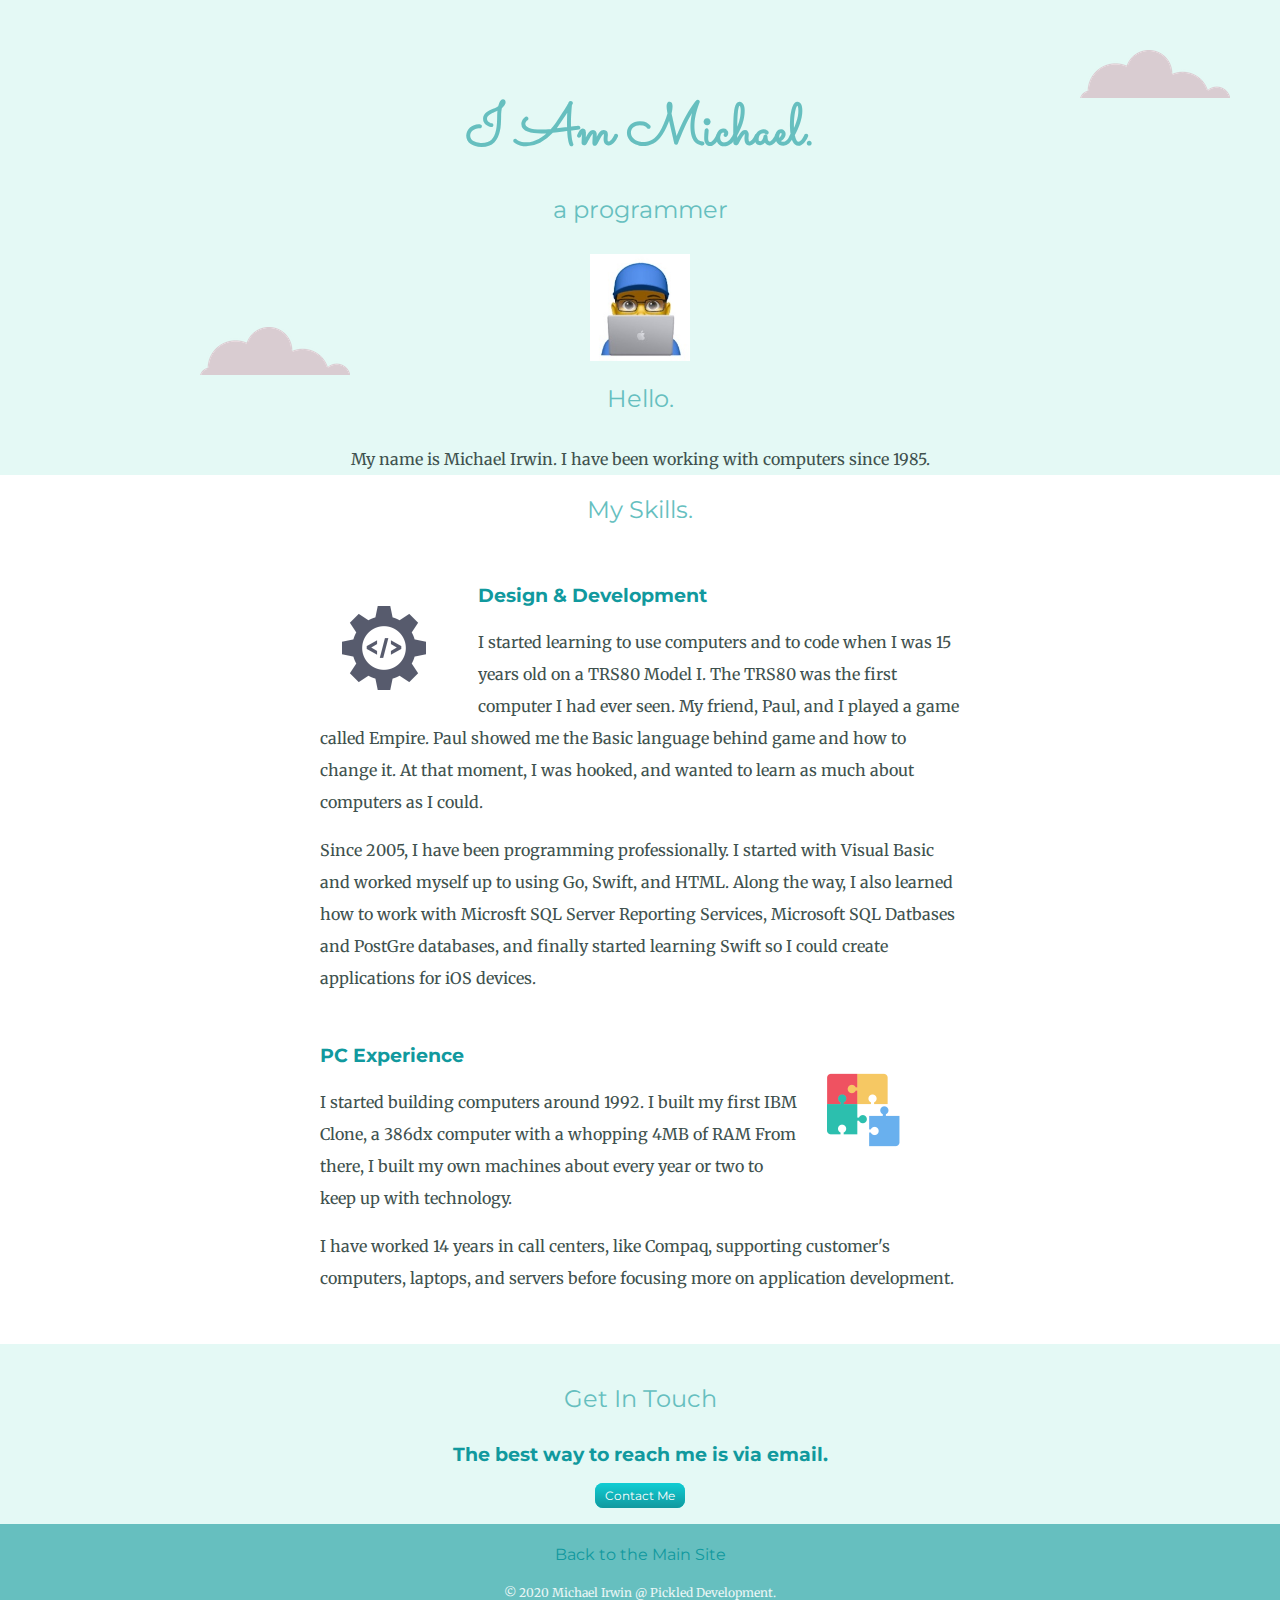
<file: about-me.html>
<!DOCTYPE html>
<html>
  <head>
    <meta charset="utf-8" />
    <meta http-equiv="X-UA-Compatible" content="IE=edge" />
    <title>Michael Irwin</title>
    <meta name="description" content="" />
    <meta name="viewport" content="width=device-width, initial-scale=1" />
    <link rel="stylesheet" href="css/styles-about-me.css" />

    <!-- Favicon Link -->
    <link rel="icon" href="favicon.ico" />

    <!-- Google Font Links -->
    <link
      href="https://fonts.googleapis.com/css?family=Merriweather|Montserrat|Sacramento"
      rel="stylesheet"
    />
  </head>

  <body>
    <div class="logo-container">
      <img class="top-cloud" src="images/cloud.png" alt="cloud-img" />

      <h1>I Am Michael.</h1>

      <h2>a programmer</h2>

      <img
        class="bottom-cloud"
        src="images/cloud.png"
        alt="cloud.png missing"
      />

      <div class="profile">
        <img width="100" src="images/my_image.jpeg" alt="My Image Picture" />
        <h2>Hello.</h2>
        <p class="intro">
          My name is Michael Irwin. I have been working with computers since
          1985.
        </p>
      </div>
    </div>

    <div class="skills-container">
      <div class="skills">
        <h2>My Skills.</h2>
        <div class="coding-skill-row">
          <img
            class="code-img"
            src="images/055-coding.png"
            alt="055-coding.png is missing"
          />

          <h3>Design & Development</h3>
          <p>
            I started learning to use computers and to code when I was 15 years
            old on a TRS80 Model I. The TRS80 was the first computer I had ever
            seen. My friend, Paul, and I played a game called Empire. Paul
            showed me the Basic language behind game and how to change it. At
            that moment, I was hooked, and wanted to learn as much about
            computers as I could.
          </p>
          <p>
            Since 2005, I have been programming professionally. I started with
            Visual Basic and worked myself up to using Go, Swift, and HTML.
            Along the way, I also learned how to work with Microsft SQL Server
            Reporting Services, Microsoft SQL Datbases and PostGre databases,
            and finally started learning Swift so I could create applications
            for iOS devices.
          </p>
        </div>

        <div class="computer-skill-row">
          <img
            class="computer-img"
            src="images/006-Jigsaw.png"
            alt="006-Jigsaw.png is missing"
          />

          <h3>PC Experience</h3>
          <p>
            I started building computers around 1992. I built my first IBM
            Clone, a 386dx computer with a whopping 4MB of RAM From there, I
            built my own machines about every year or two to keep up with
            technology.
          </p>
          <p>
            I have worked 14 years in call centers, like Compaq, supporting
            customer's computers, laptops, and servers before focusing more on
            application development.
          </p>
        </div>
      </div>
    </div>

    <div class="contact-me-container">
      <h2>Get In Touch</h2>
      <h3>The best way to reach me is via email.</h3>
      <a class="btn" href="mailto:pickleddev@gmail.com">Contact Me</a>
    </div>

    <div class="footer-row">
      <a href="index.html">Back to the Main Site</a>
      <p class="copyright">© 2020 Michael Irwin @ Pickled Development.</p>
    </div>
  </body>
</html>
</file>
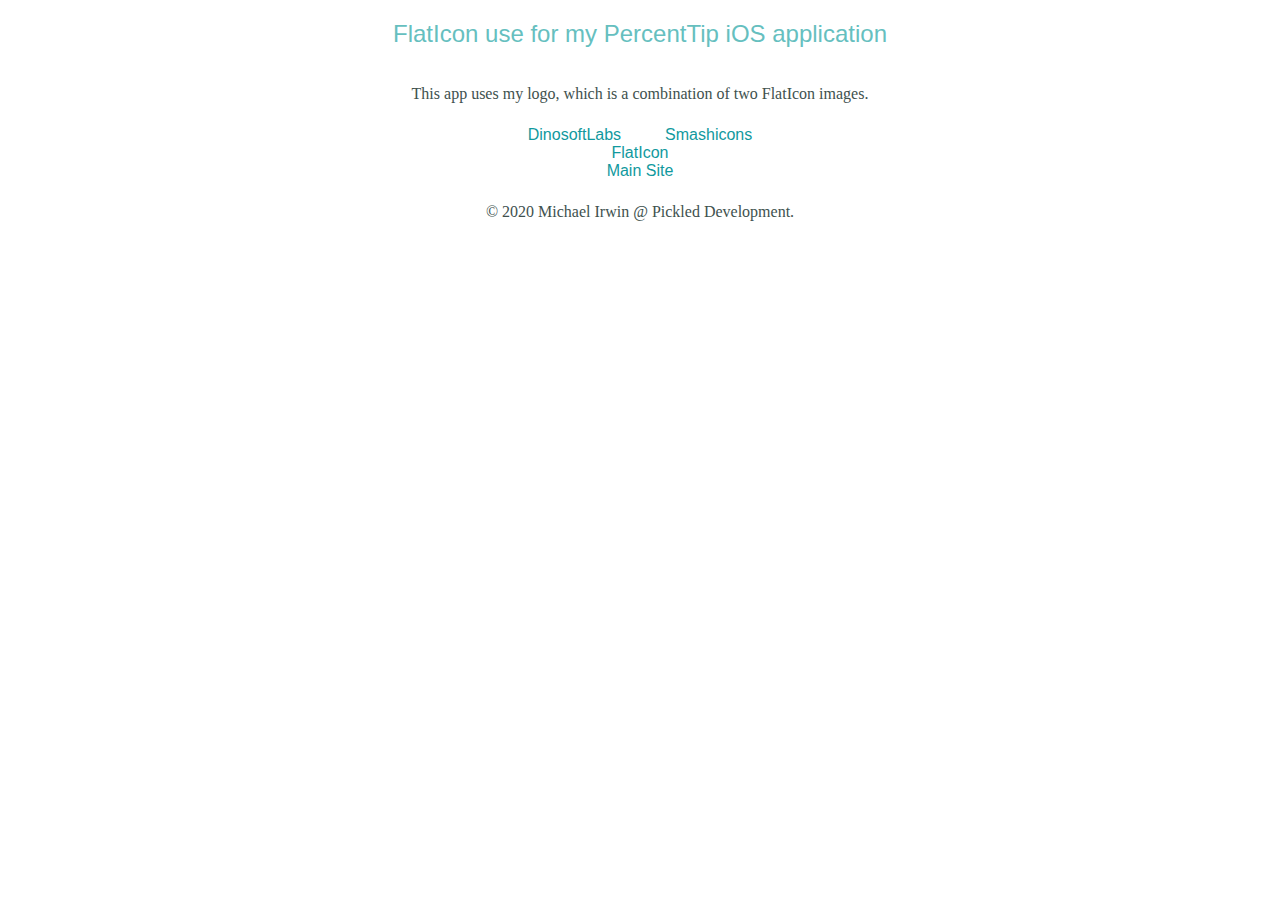
<file: flat-icon-percent-tip.html>
<!DOCTYPE html>
<html>
  <head>
    <meta charset="utf-8" />
    <meta http-equiv="X-UA-Compatible" content="IE=edge" />
    <title>Flat Icon For PercentTip</title>
    <meta name="FlatIcon attributes for PercentTip" content="" />
    <meta name="viewport" content="width=device-width, initial-scale=1" />
    <link rel="stylesheet" href="css/styles-flaticon-percent-tip.css" />

    <link rel="icon" href="favicon-laptop.ico" />
  </head>

  <body>
    <div class="top-container">
      <h2>FlatIcon use for my PercentTip iOS application</h2>

      <p>
        This app uses my logo, which is a combination of two FlatIcon images.
      </p>
    </div>

    <div class="middle-container">
      <div class="text-row">
        <a
          href="https://www.flaticon.com/authors/dinosoftlabs"
          title="DinosoftLabs"
          >DinosoftLabs</a
        >
        <a href="https://www.flaticon.com/authors/smashicons" title="Smashicons"
          >Smashicons</a
        >
      </div>
    </div>

    <div class="middle-container">
      <div class="text-row">
        <a href="https://www.flaticon.com" title="FlatIcon">FlatIcon</a>
      </div>
    </div>

    <div class="bottom-container">
      <a href="index.html">Main Site</a>
      <p class="copyright">© 2020 Michael Irwin @ Pickled Development.</p>
    </div>
  </body>
</html>
</file>
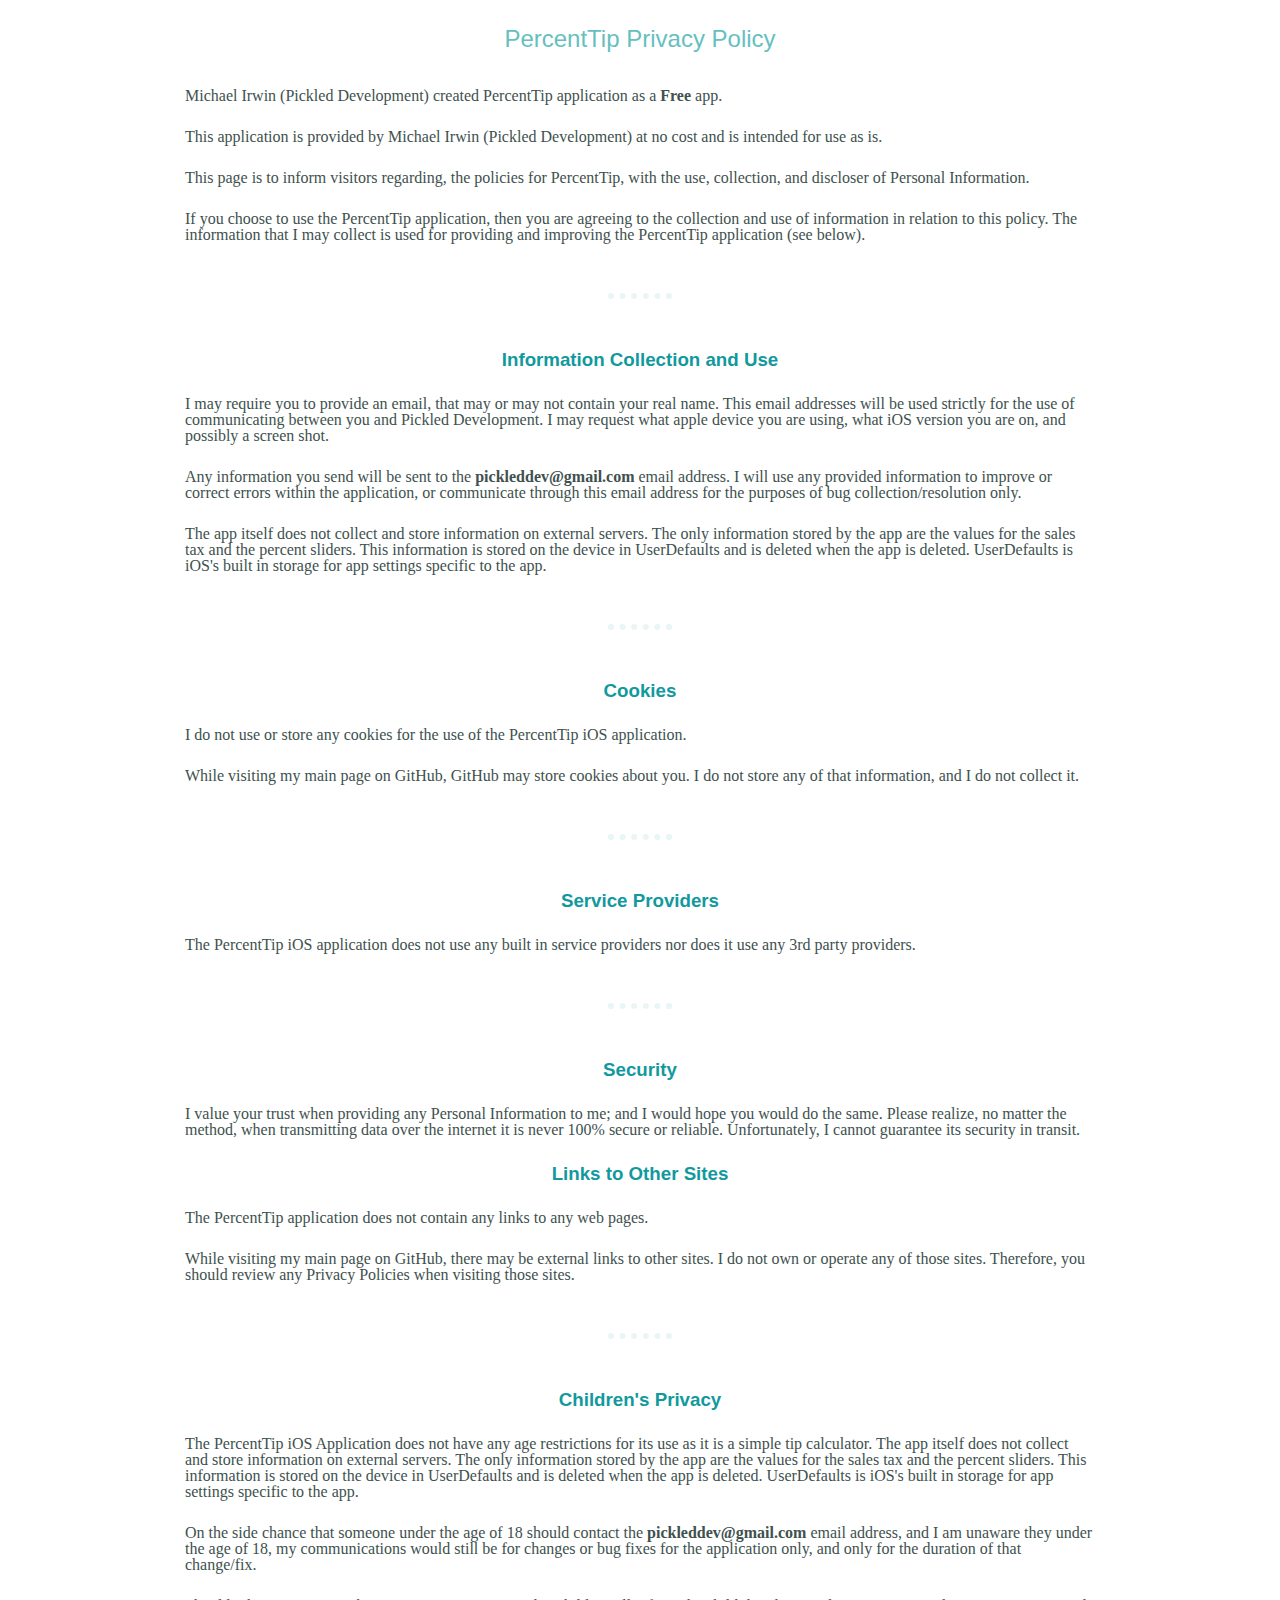
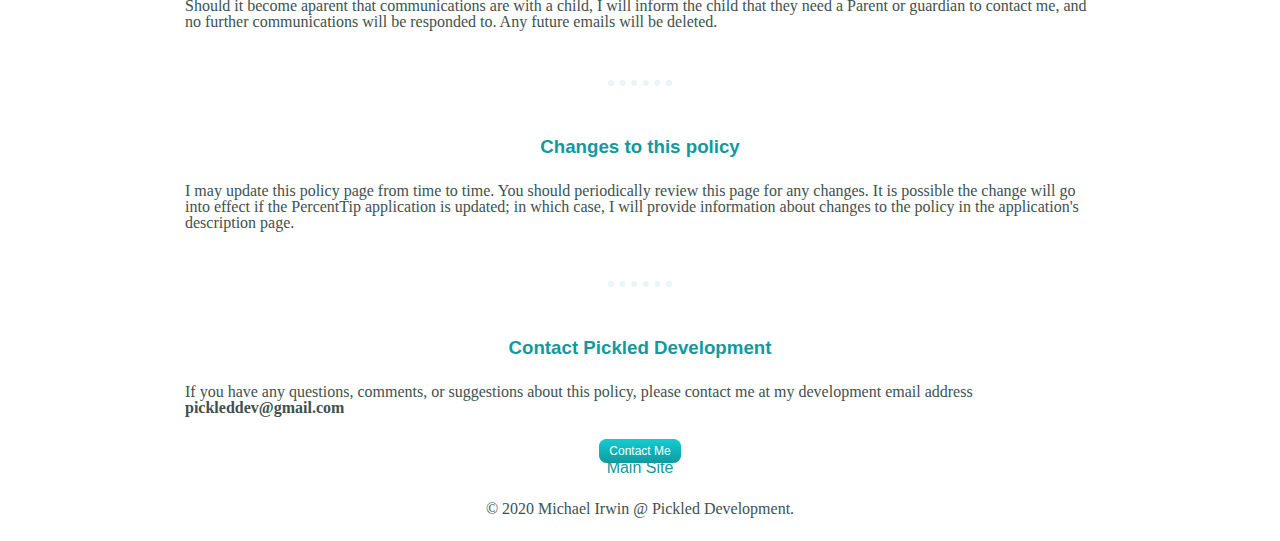
<file: privacy-policy-percenttip.html>
<!DOCTYPE html>
<html>
  <head>
    <meta charset="utf-8" />
    <meta http-equiv="X-UA-Compatible" content="IE=edge" />
    <title>PrivacyPolicy</title>
    <meta name="" content="" />
    <meta name="viewport" content="width=device-width, initial-scale=1" />
    <link rel="stylesheet" href="css/styles-privacy-policy.css" />
  </head>

  <body>
    <div class="middle-container">
      <div class="text-row">
        <h2>PercentTip Privacy Policy</h2>

        <p class="privacy">
          Michael Irwin (Pickled Development) created PercentTip application as
          a <strong>Free</strong> app.
        </p>

        <p class="privacy">
          This application is provided by Michael Irwin (Pickled Development) at
          no cost and is intended for use as is.
        </p>

        <p class="privacy">
          This page is to inform visitors regarding, the policies for
          PercentTip, with the use, collection, and discloser of Personal
          Information.
        </p>

        <p class="privacy">
          If you choose to use the PercentTip application, then you are agreeing
          to the collection and use of information in relation to this policy.
          The information that I may collect is used for providing and improving
          the PercentTip application (see below).
        </p>
      </div>
      <hr />

      <div class="text-row">
        <h3>Information Collection and Use</h3>
        <p class="privacy">
          I may require you to provide an email, that may or may not contain
          your real name. This email addresses will be used strictly for the use
          of communicating between you and Pickled Development. I may request
          what apple device you are using, what iOS version you are on, and
          possibly a screen shot.
        </p>

        <p class="privacy">
          Any information you send will be sent to the
          <strong>pickleddev@gmail.com</strong> email address. I will use any
          provided information to improve or correct errors within the
          application, or communicate through this email address for the
          purposes of bug collection/resolution only.
        </p>

        <p class="privacy">
          The app itself does not collect and store information on external
          servers. The only information stored by the app are the values for the
          sales tax and the percent sliders. This information is stored on the
          device in UserDefaults and is deleted when the app is deleted.
          UserDefaults is iOS's built in storage for app settings specific to
          the app.
        </p>
      </div>
      <hr />

      <div class="text-row">
        <h3>Cookies</h3>
        <p class="privacy">
          I do not use or store any cookies for the use of the PercentTip iOS
          application.
        </p>

        <p class="privacy">
          While visiting my main page on GitHub, GitHub may store cookies about
          you. I do not store any of that information, and I do not collect it.
        </p>
      </div>
      <hr />

      <div class="text-row">
        <h3>Service Providers</h3>
        <p class="privacy">
          The PercentTip iOS application does not use any built in service
          providers nor does it use any 3rd party providers.
        </p>
      </div>
      <hr />

      <div class="text-row">
        <h3>Security</h3>
        <p class="privacy">
          I value your trust when providing any Personal Information to me; and
          I would hope you would do the same. Please realize, no matter the
          method, when transmitting data over the internet it is never 100%
          secure or reliable. Unfortunately, I cannot guarantee its security in
          transit.
        </p>
      </div>

      <div class="text-row">
        <h3>Links to Other Sites</h3>
        <p class="privacy">
          The PercentTip application does not contain any links to any web
          pages.
        </p>
        <p class="privacy">
          While visiting my main page on GitHub, there may be external links to
          other sites. I do not own or operate any of those sites. Therefore,
          you should review any Privacy Policies when visiting those sites.
        </p>
      </div>
      <hr />

      <div class="text-row">
        <h3>Children's Privacy</h3>
        <p class="privacy">
          The PercentTip iOS Application does not have any age restrictions for
          its use as it is a simple tip calculator. The app itself does not
          collect and store information on external servers. The only
          information stored by the app are the values for the sales tax and the
          percent sliders. This information is stored on the device in
          UserDefaults and is deleted when the app is deleted. UserDefaults is
          iOS's built in storage for app settings specific to the app.
        </p>

        <p class="privacy">
          On the side chance that someone under the age of 18 should contact the
          <strong>pickleddev@gmail.com</strong>
          email address, and I am unaware they under the age of 18, my
          communications would still be for changes or bug fixes for the
          application only, and only for the duration of that change/fix.
        </p>

        <p class="privacy">
          Should it become aparent that communications are with a child, I will
          inform the child that they need a Parent or guardian to contact me,
          and no further communications will be responded to. Any future emails
          will be deleted.
        </p>
      </div>
      <hr />

      <div class="text-row">
        <h3>Changes to this policy</h3>
        <p class="privacy">
          I may update this policy page from time to time. You should
          periodically review this page for any changes. It is possible the
          change will go into effect if the PercentTip application is updated;
          in which case, I will provide information about changes to the policy
          in the application's description page.
        </p>
      </div>
      <hr />

      <div class="text-row">
        <h3>Contact Pickled Development</h3>
        <p class="privacy">
          If you have any questions, comments, or suggestions about this policy,
          please contact me at my development email address
          <strong>pickleddev@gmail.com</strong>
        </p>
      </div>

      <div class="contact-me">
        <a class="btn" href="mailto:pickleddev@gmail.com">Contact Me</a>
      </div>
    </div>

    <div class="bottom-container">
      <a href="index.html">Main Site</a>
      <p class="copyright">© 2020 Michael Irwin @ Pickled Development.</p>
    </div>
  </body>
</html>
</file>
<file: css/styles-about-me.css>
/* Common elements */
/* These are used in about-me.html */

body {
  margin: 0;
  text-align: center;
  font-family: "Merriweather", serif;
  color: #40514e;
}

h1 {
  color: #66bfbf;
  font-size: 3.625rem;
  margin: 50px auto 0 auto;
  font-family: "Sacramento", cursive;
}

h2 {
  color: #66bfbf;
  font-family: "Montserrat", sans-serif;
  font-size: 1.5rem;
  font-weight: normal;
  padding-bottom: 10px;
}

h3 {
  color: #11999e;
  font-family: "Montserrat", sans-serif;
}

p {
  line-height: 2;
}

a {
  color: #11999e;
  font-family: "Montserrat", sans-serif;
  margin: 10px 20px;
  text-decoration: none;
}

a:hover {
  color: #eaf6f6;
}

.contact-me {
  width: 40%;
  margin: 40px auto 60px;
}

.btn {
  background: #11cdd4;
  background-image: -webkit-linear-gradient(top, #11cdd4, #11999e);
  background-image: -moz-linear-gradient(top, #11cdd4, #11999e);
  background-image: -ms-linear-gradient(top, #11cdd4, #11999e);
  background-image: -o-linear-gradient(top, #11cdd4, #11999e);
  background-image: linear-gradient(to bottom, #11cdd4, #11999e);
  -webkit-border-radius: 8;
  -moz-border-radius: 8;
  border-radius: 8px;
  font-family: "Montserrat", sans-serif;
  color: #ffffff;
  font-size: 12px;
  padding: 5px 10px 5px 10px;
  text-decoration: none;
}

.btn:hover {
  background: #30e3cb;
  background-image: -webkit-linear-gradient(top, #30e3cb, #2bc4ad);
  background-image: -moz-linear-gradient(top, #30e3cb, #2bc4ad);
  background-image: -ms-linear-gradient(top, #30e3cb, #2bc4ad);
  background-image: -o-linear-gradient(top, #30e3cb, #2bc4ad);
  background-image: linear-gradient(to bottom, #30e3cb, #2bc4ad);
  text-decoration: none;
}

/* Logo container */
.logo-container {
  background-color: #e4f9f5;
  position: relative;
  padding-top: 40px;
}

.intro {
  width: 50%;
  margin: auto;
}

.top-cloud {
  position: absolute;
  right: 200px;
  top: 100px;
}

.bottom-cloud {
  position: absolute;
  left: 200px;
  bottom: 100px;
}

/* Skills container */
.skills-container {
  background-color: #fff;
}

.coding-skill-row {
  width: 50%;
  margin: 50px auto 50px auto;
  text-align: left;
}

.code-img {
  width: 20%;
  float: left;
  margin-right: 30px;
}

.computer-skill-row {
  width: 50%;
  margin: 50px auto 50px auto;
  text-align: left;
}

.computer-img {
  width: 20%;
  float: right;
  margin-right: 30px;
}

/* contact me container */
.contact-me-container {
  background-color: #e4f9f5;
  padding: 20px;
}

/* the footer and copyright */
.footer-row {
  background-color: #66bfbf;
  padding: 20px 0 20px;
}

.copyright {
  color: #eaf6f6;
  font-size: 0.75rem;
  padding: 5px 0;
}

@media (max-width: 1300px) {
  .top-cloud {
    position: absolute;
    right: 50px;
    top: 50px;
  }
}

@media (max-width: 900px) {
  .bottom-cloud {
    position: absolute;
    left: 5px;
    bottom: 5px;
  }
}
</file>
<file: css/styles-flaticon-percent-tip.css>
/* Common elements */

body {
  margin: 0;
  text-align: center;
  font-family: "Merriweather", serif;
  color: #40514e;
}

h1 {
  color: #66bfbf;
  font-size: 3.625rem;
  margin: 50px auto 0 auto;
  font-family: "Sacramento", cursive;
}

h2 {
  color: #66bfbf;
  font-family: "Montserrat", sans-serif;
  font-size: 1.5rem;
  font-weight: normal;
  padding-bottom: 10px;
}

h3 {
  color: #11999e;
  font-family: "Montserrat", sans-serif;
}

hr {
  border: dotted #eaf6f6 6px;
  border-bottom: none;
  width: 4%;
  margin: 50px auto;
}

p {
  line-height: 2;
}

a {
  color: #11999e;
  font-family: "Montserrat", sans-serif;
  margin: 10px 20px;
  text-decoration: none;
}

a:hover {
  color: #eaf6f6;
}
</file>
<file: css/styles-privacy-policy.css>
/* Common elements */

body {
  margin: 0;
  text-align: center;
  font-family: "Merriweather", serif;
  color: #40514e;
}

h1 {
  color: #66bfbf;
  font-size: 3.625rem;
  margin: 50px auto 0 auto;
  font-family: "Sacramento", cursive;
}

h2 {
  color: #66bfbf;
  font-family: "Montserrat", sans-serif;
  font-size: 1.5rem;
  font-weight: normal;
  padding-bottom: 10px;
}

h3 {
  color: #11999e;
  font-family: "Montserrat", sans-serif;
}

hr {
  border: dotted #eaf6f6 6px;
  border-bottom: none;
  width: 4%;
  margin: 50px auto;
}

p {
  line-height: 2;
}

a {
  color: #11999e;
  font-family: "Montserrat", sans-serif;
  margin: 10px 20px;
  text-decoration: none;
}

a:hover {
  color: #eaf6f6;
}

/* These are used in privacy-policy-percenttip.html */
.privacy {
  text-align: left;
  line-height: 1;
  margin: 25px;
}

.privacy-row {
  width: 50%;
  margin: 50px auto 50px auto;
  text-align: left;
}

.text-row {
  width: 75%;
  margin: 25px auto 25px auto;
  text-align: center;
}

.btn {
  background: #11cdd4;
  background-image: -webkit-linear-gradient(top, #11cdd4, #11999e);
  background-image: -moz-linear-gradient(top, #11cdd4, #11999e);
  background-image: -ms-linear-gradient(top, #11cdd4, #11999e);
  background-image: -o-linear-gradient(top, #11cdd4, #11999e);
  background-image: linear-gradient(to bottom, #11cdd4, #11999e);
  -webkit-border-radius: 8;
  -moz-border-radius: 8;
  border-radius: 8px;
  font-family: "Montserrat", sans-serif;
  color: #ffffff;
  font-size: 12px;
  padding: 5px 10px 5px 10px;
  text-decoration: none;
}

.btn:hover {
  background: #30e3cb;
  background-image: -webkit-linear-gradient(top, #30e3cb, #2bc4ad);
  background-image: -moz-linear-gradient(top, #30e3cb, #2bc4ad);
  background-image: -ms-linear-gradient(top, #30e3cb, #2bc4ad);
  background-image: -o-linear-gradient(top, #30e3cb, #2bc4ad);
  background-image: linear-gradient(to bottom, #30e3cb, #2bc4ad);
  text-decoration: none;
}
</file>
